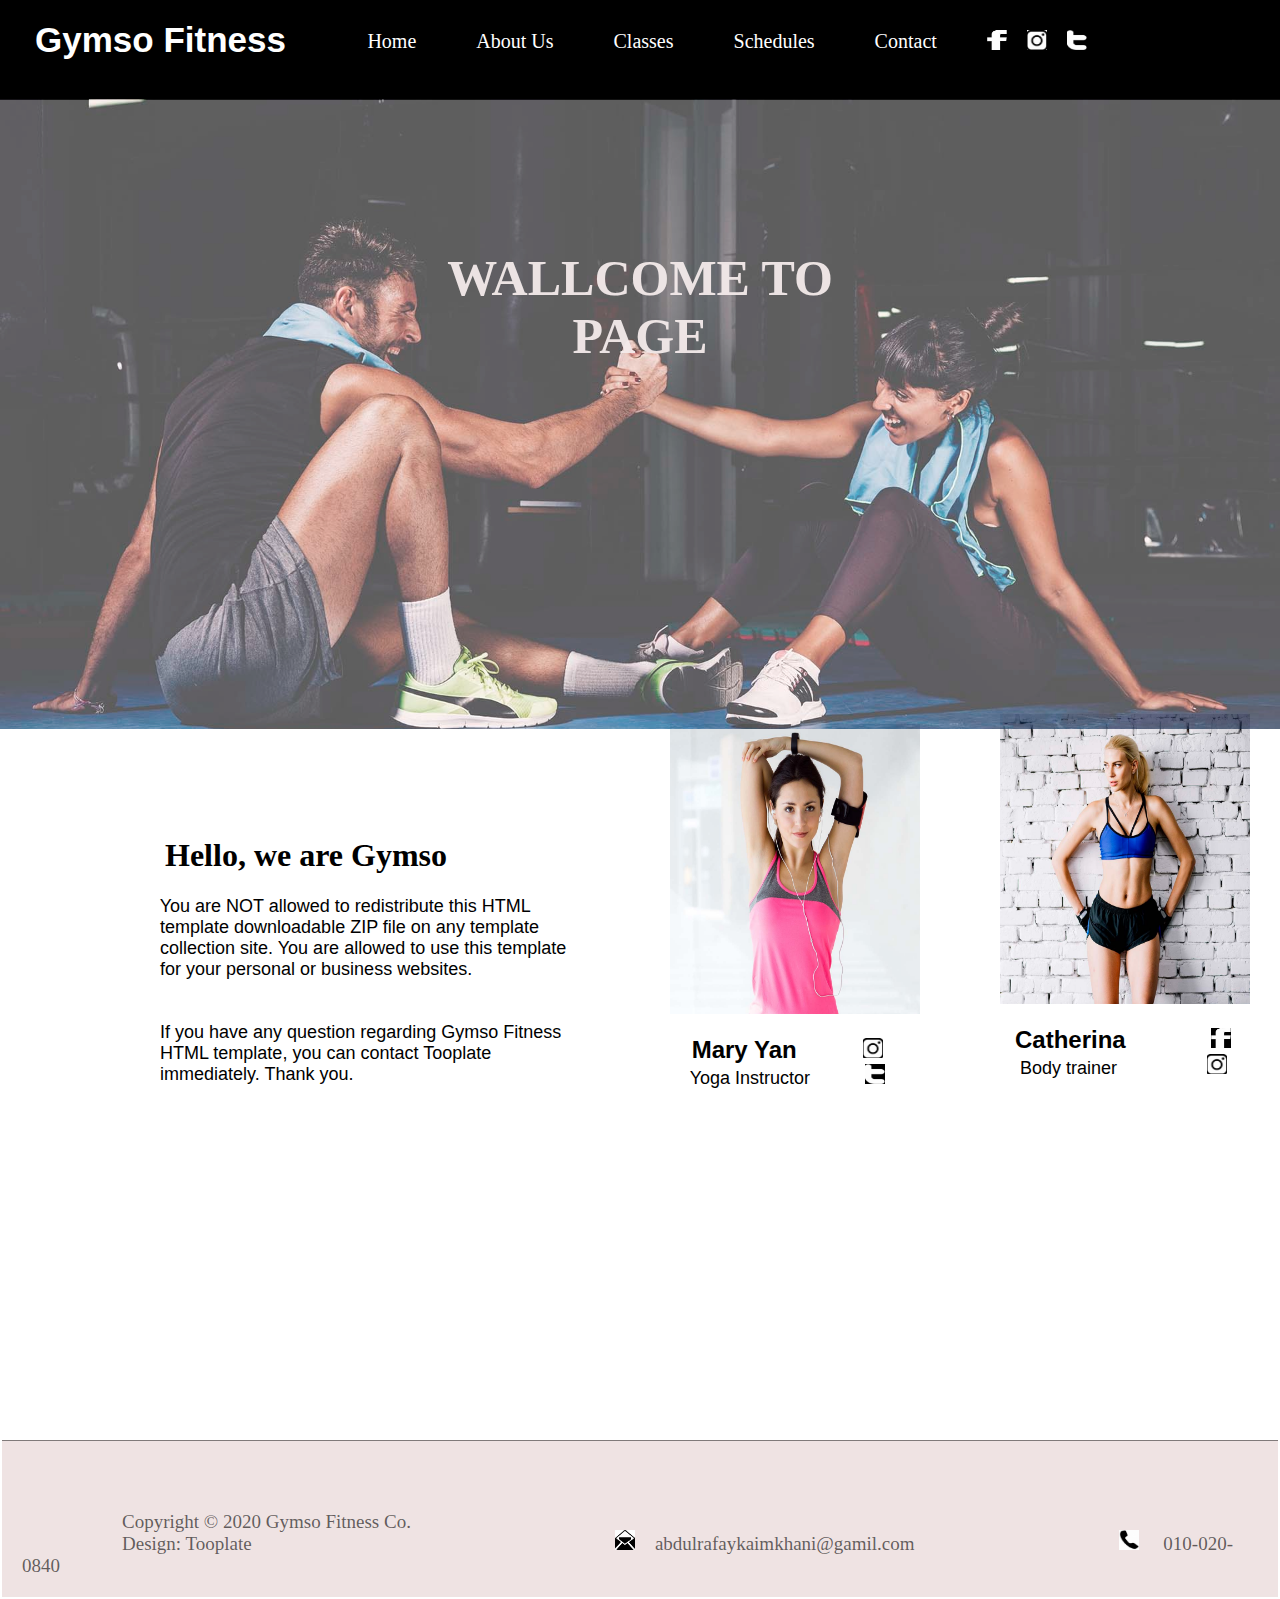
<file: about.html>
<!DOCTYPE html>
<html lang="en">
<head>
    <meta charset="UTF-8">
    <meta http-equiv="X-UA-Compatible" content="IE=edge">
    <meta name="viewport" content="width=device-width, initial-scale=1.0">
    <title>About</title>
    <link rel="stylesheet" href="./style.css">
</head>
<body>
    
    <nav>
        <div class="nav_div">
            <b class="fitness">Gymso Fitness</b>
            <ul class="nav_ul">
                <li class="nav_li"> <a href="./index.html">Home</a> </li>
                <li class="nav_li"><a href="#" >About Us </a></li>
                <li class="nav_li"> <a href="./clesses.html" >Classes</a> </li>
                <li class="nav_li"> <a href="./schedule.html" >Schedules</a> </li>
                <li class="nav_li"> <a href="./contact.html" >Contact</a> </li>
                <li class="nav_img">&nbsp;&nbsp;&nbsp;&nbsp;
                     <img src="./Capture.PNG" alt="facebook" width="20px"> </li>
                <li class="nav_img"><img src="./Capture2.PNG" alt="twitter" width="50px" ></li>
                <li class="nav_img"> <img src="./Capture3.PNG" alt="instragrqam" width="50px"> </li>
            </ul>
           
        </div>
    </nav>
<br><br><br><br><br><br>

    <div class="about_img">
        <div class="about_img_child">
        <h1 class="about_img_text">
            WALLCOME TO <br> 
            PAGE
        </h1>
    </div>
    </div>
    <br><br><br><br><br><br>

    <div class="about_div">
        <h1 class="h1_about">
            Hello, we are Gymso
        </h1>
        <pre class="pre_about">
            You are NOT allowed to redistribute this HTML
            template downloadable ZIP file on any template
            collection site. You are allowed to use this template
            for your personal or business websites.


            If you have any question regarding Gymso Fitness
            HTML template, you can contact Tooplate 
            immediately. Thank you.
        </pre>
        
        <div class="about_div_1stimg">
            <img class="img1" src="./imges/team-image.jpg" alt="">
            <pre class="pre_about">
   <b class="b_about"> Mary Yan </b>            <img src="./imges/Capture2.PNG" alt="">
    Yoga Instructor           <img src="./imges/Capture3.PNG" alt="">

            </pre>
        </div>

        <div class="about_div_2stimg">
            <img class="img2" src="./imges/team-image01.jpg" alt="">
            <pre class="pre_about">
   <b class="b_about">Catherina</b>                 <img src="./imges/Capture.PNG" alt="">
    Body trainer                  <img src="./imges/Capture2.PNG" alt="">
            </pre>
        </div>

    </div>    
<br><br>

<div class="footer_div">
    <span  class="footer_h3">Copyright © 2020 Gymso Fitness Co.  <br>
        Design: Tooplate</span>
        <span class="footer_span">
           <label for="" class="footer_label"> <img src="./imges/email.jpg" alt="">abdulrafaykaimkhani@gamil.com</label>
            
        </span>

        <span class="footer_span">
            <label for="" class="footer_label"> <img src="./imges/Capture4.PNG" alt="">
                010-020-0840</label>
             
         </span>
</div>

</body>
</html>
</file>
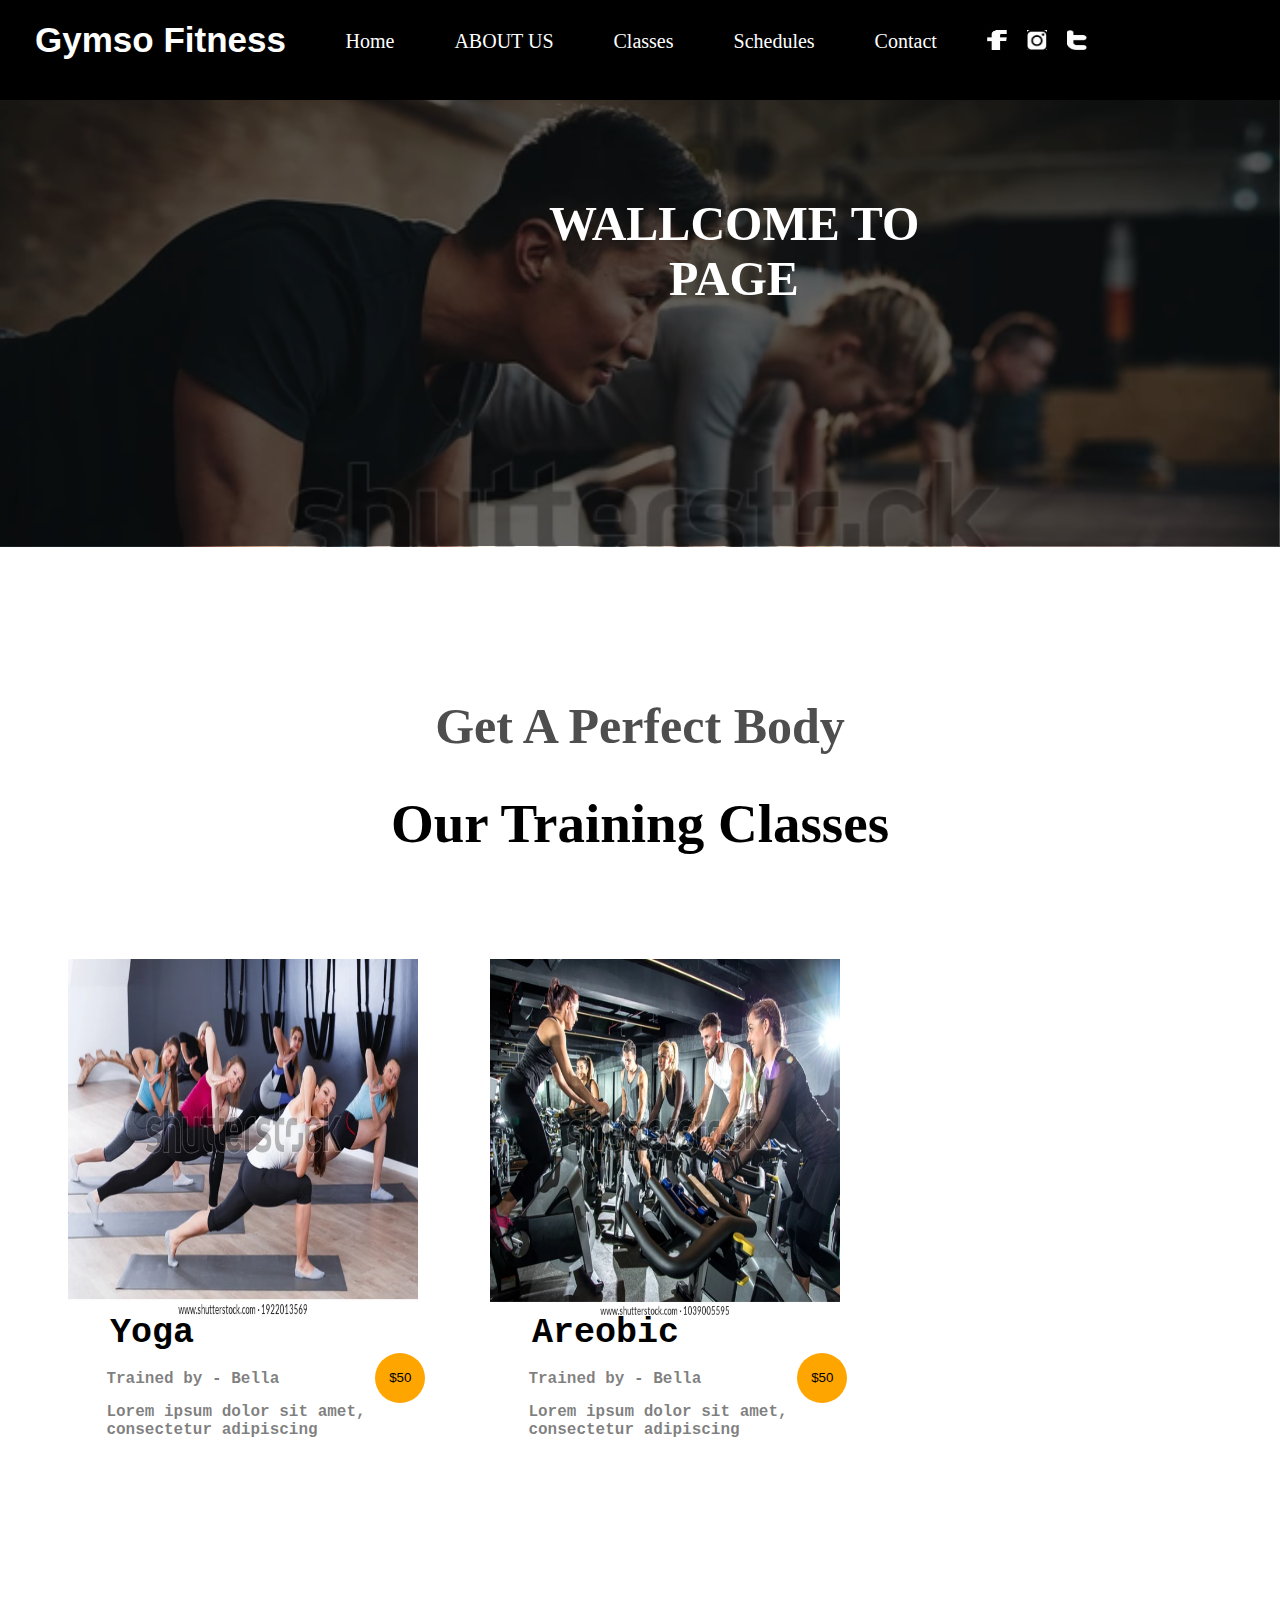
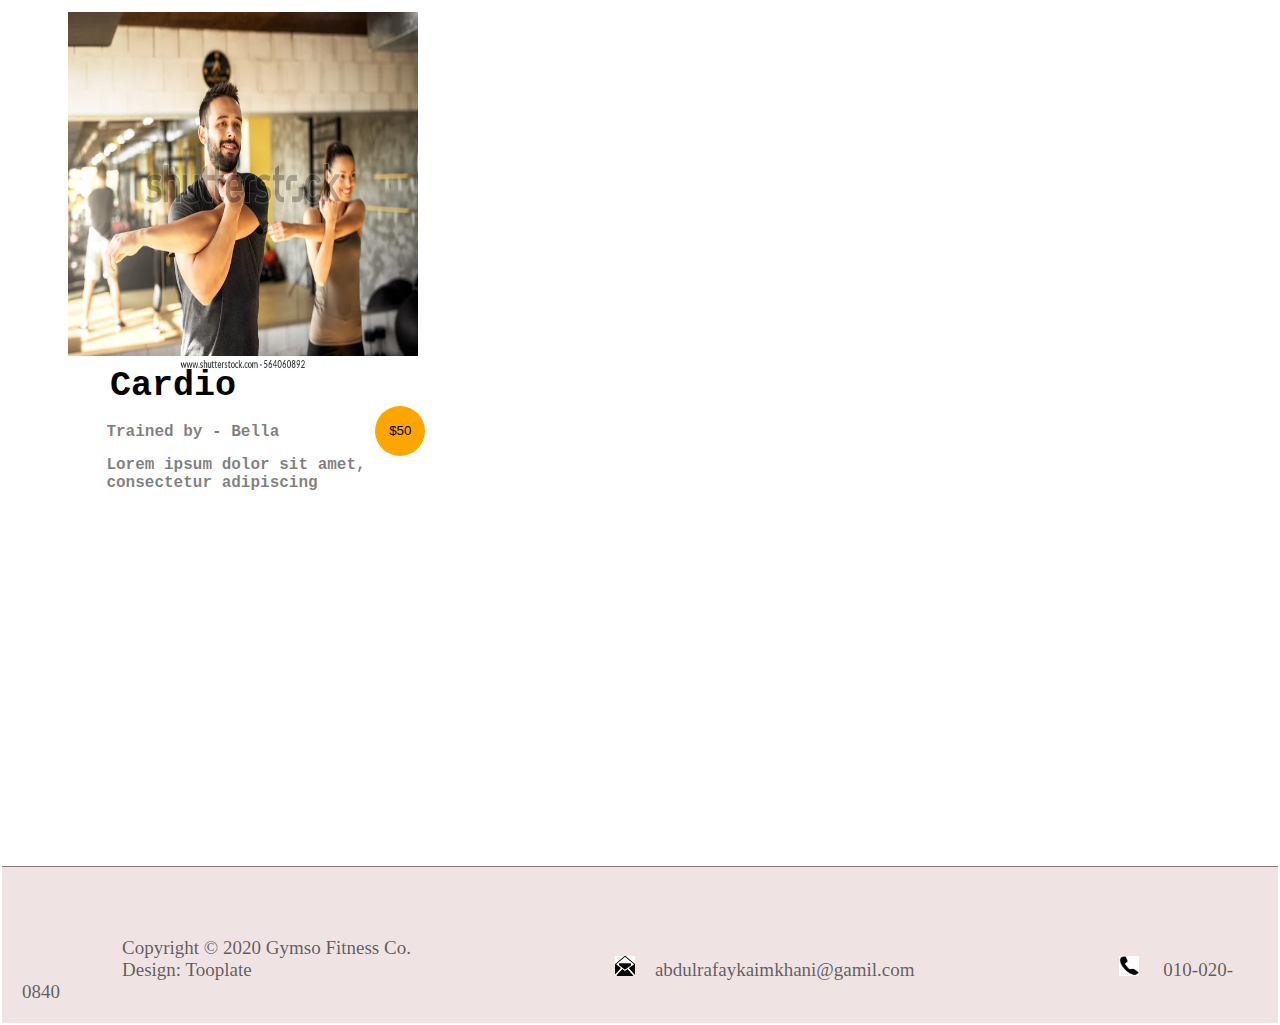
<file: clesses.html>
<!DOCTYPE html>
<html lang="en">
<head>
    <meta charset="UTF-8">
    <meta http-equiv="X-UA-Compatible" content="IE=edge">
    <meta name="viewport" content="width=device-width, initial-scale=1.0">
    <title>Classes</title>
    <link rel="stylesheet" href="./style.css">
</head>
<body>
    
    <nav>
        <div class="nav_div">
            <b class="fitness">Gymso Fitness</b>
            <ul class="nav_ul">
                <li class="nav_li"> <a href="./index.html">Home</a> </li>
                <li class="nav_li"><a href="./about.html" >ABOUT US </a></li>
                <li class="nav_li"> <a href="#" >Classes</a> </li>
                <li class="nav_li"> <a href="./schedule.html" >Schedules</a> </li>
                <li class="nav_li"> <a href="./contact.html" >Contact</a> </li>
                <li class="nav_img">&nbsp;&nbsp;&nbsp;&nbsp;
                     <img src="./Capture.PNG" alt="facebook" width="20px"> </li>
                <li class="nav_img"><img src="./Capture2.PNG" alt="twitter" width="50px" ></li>
                <li class="nav_img"> <img src="./Capture3.PNG" alt="instragrqam" width="50px"> </li>
            </ul>
           
        </div>
    </nav>
     
    <br><br><br> <br>

    <div class="clesses_img">
        <div class="clesses_img_child">
        <h1 class="clesses_img_text">
            WALLCOME TO <br> 
                <r class="r"> PAGE </r>
        </h1>
    </div>
    </div>

    <h1 class="heading">
        Get A Perfect Body
    </h1>
    <h1 class="second_heading">
        Our Training Classes
    </h1>

    <div class="parent_div_img">
       
        <div class="clesses_div_img">
            <img class="clesses__img" src="./imges/about 1.webp" alt="">
            <pre class="class_pre">
                <b class="dark">
  Yoga</b>
    Trained by - Bella          <button style="border-radius: 100%;width:50px;height: 50px;background-color: orange;border:none;">$50</button>
    Lorem ipsum dolor sit amet,
    consectetur adipiscing
    
            </pre>
        </div>

         <div class="clesses_div_img">
            <img class="clesses__img" src="./imges/about 2.webp" alt="">
            <pre class="class_pre">
                <b class="dark">
  Areobic            </b>
    Trained by - Bella          <button style="border-radius: 100%;width:50px;height: 50px;background-color: orange;border:none;">$50</button>
    Lorem ipsum dolor sit amet,
    consectetur adipiscing
    
            </pre>
        </div>

         <div class="clesses_div_img">
            <img class="clesses__img" src="./imges/about 3.webp" alt="">
            <pre class="class_pre">
                <b class="dark">
  Cardio</b>
    Trained by - Bella          <button style="border-radius: 100%;width:50px;height: 50px;background-color: orange;border:none;">$50</button>
    Lorem ipsum dolor sit amet,
    consectetur adipiscing
    
            </pre>
        </div>

    </div>



    <div class="footer_div">
        <span  class="footer_h3">Copyright © 2020 Gymso Fitness Co.  <br>
            Design: Tooplate</span>
            <span class="footer_span">
               <label for="" class="footer_label"> <img src="./imges/email.jpg" alt="">abdulrafaykaimkhani@gamil.com</label>
                
            </span>

            <span class="footer_span">
                <label for="" class="footer_label"> <img src="./imges/Capture4.PNG" alt="">
                    010-020-0840</label>
                 
             </span>
    </div>

</body>
</html>
</file>
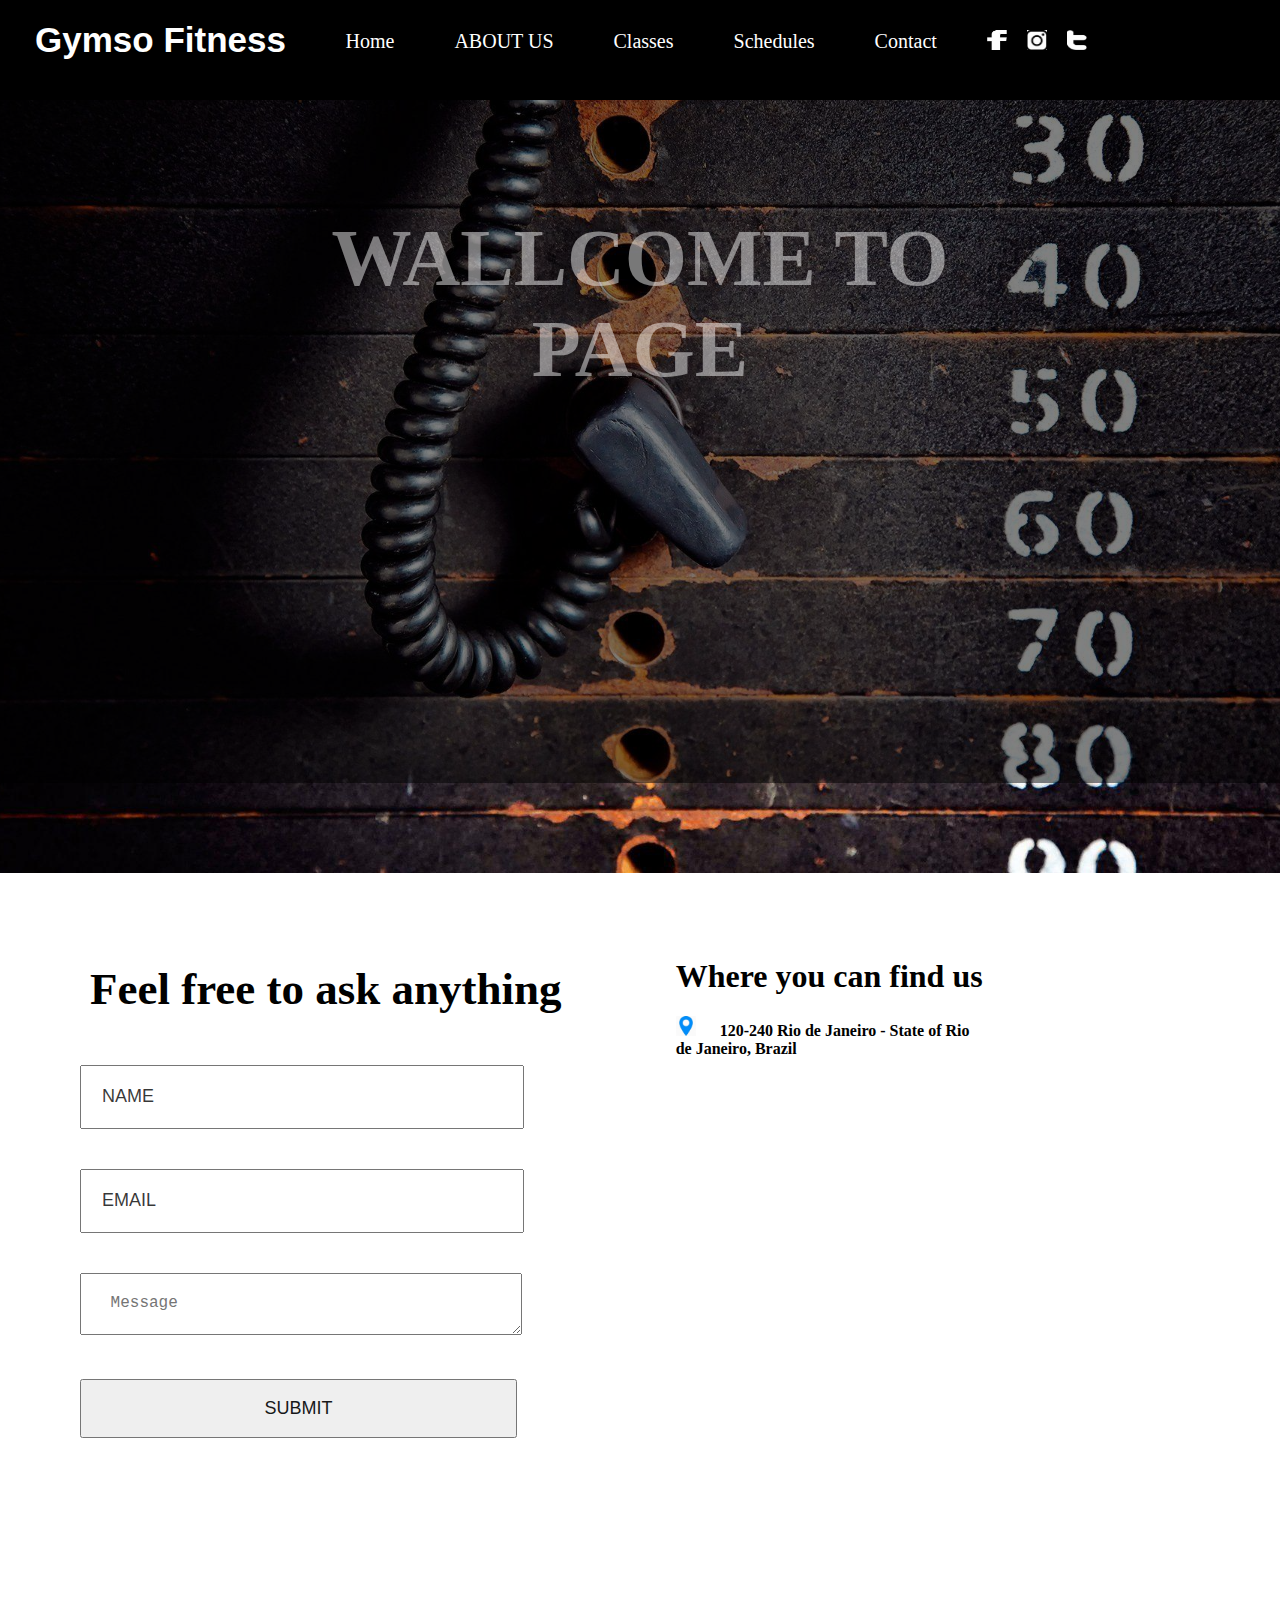
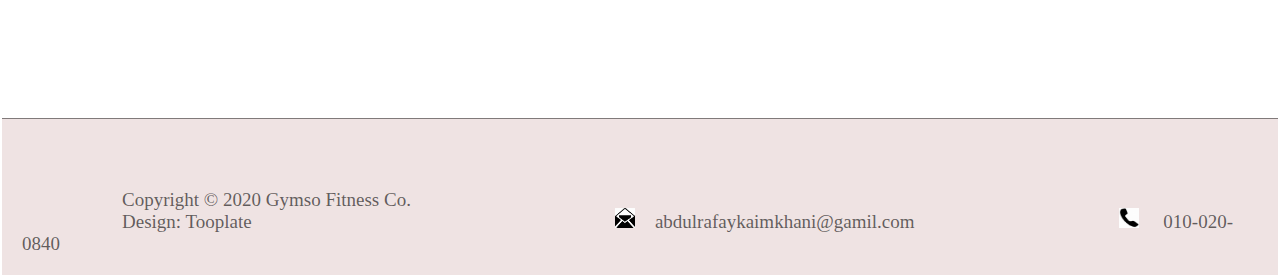
<file: contact.html>
<!DOCTYPE html>
<html lang="en">
<head>
    <meta charset="UTF-8">
    <meta http-equiv="X-UA-Compatible" content="IE=edge">
    <meta name="viewport" content="width=device-width, initial-scale=1.0">
    <title>Contact</title>
    <link rel="stylesheet" href="./style.css">
    <style>
        input , textarea{
            width: 400px;
            height: 20px;
            padding: 20px;
            margin:20px;
            resize: vertical;
        }
         textarea    , input::placeholder{
            color:rgba(0, 0, 0, 0.781);
            font-size: large;
            /* font-weight: 100px; */
        }
        .submit{
            width: 437px;
            height: 59px;
            font-size: large;
            color: #171819;
            padding: 10px;
        }
        .submit:hover{
            background-color: #fd7e14;
            border: none;
        }
        .textarea{
            width: 400px;
            grid-template-rows: none;
        }
    </style>
</head>
<body>
    

    <nav>
        <div class="nav_div">
            <b class="fitness">Gymso Fitness</b>
            <ul class="nav_ul">
                <li class="nav_li"> <a href="./index.html">Home</a> </li>
                <li class="nav_li"><a href="./about.html" >ABOUT US </a></li>
                <li class="nav_li"> <a href="./clesses.html" >Classes</a> </li>
                <li class="nav_li"> <a href="./schedule.html" >Schedules</a> </li>
                <li class="nav_li"> <a href="#" >Contact</a> </li>
                <li class="nav_img">&nbsp;&nbsp;&nbsp;&nbsp;
                     <img src="./Capture.PNG" alt="facebook" width="20px"> </li>
                <li class="nav_img"><img src="./Capture2.PNG" alt="twitter" width="50px" ></li>
                <li class="nav_img"> <img src="./Capture3.PNG" alt="instragrqam" width="50px"> </li>
            </ul>
           
        </div>
    </nav>

    <br><br><br> <br><br>

    <div class="contact_img">
        <div class="contact_img_child">
        <h1 class="contact_img_text" style="margin-top: 150px;">
            WALLCOME TO <br> 
                 PAGE 
        </h1>
    </div>
    </div>


    <div class="contact_div">
        <h1 style="margin-left:30px;font-size:45px">Feel free to ask anything        </h1>
        <input type="text" name="name"  placeholder="NAME" autocomplete="off"><br>
        <input type="email" name="email"  placeholder="EMAIL" autocomplete="off" ><br>
        <textarea class="textarea" name="" id="" cols="40" minlength="40" maxlength="40" rows="10"  placeholder=" Message"></textarea><br>
        <input type="Submit" value="SUBMIT" class="submit">
    </div>

    <div class="ifram_contact">
        <h1 style="margin-top: 60px;">
            Where you can find us
        </h1>
        <h4>
           <img src="./imges/location.jpg" alt="">
            120-240 Rio de Janeiro - State of Rio <br>
             de Janeiro, Brazil


        </h4>
        <iframe
         src="https://www.google.com/maps/embed?pb=!1m18!1m12!1m3!1d57678.20311834197!2d68.31545247910161!3d25.37508010000001!2m3!1f0!2f0!3f0!3m2!1i1024!2i768!4f13.1!3m3!1m2!1s0x394c711b254c1bb5%3A0xd23a2484c540ad00!2sBroadway%20Pizza%20Auto%20Bhan%20Hydrabad!5e0!3m2!1sen!2s!4v1628025301743!5m2!1sen!2s" 
         width="600" height="285" style="border:0;margin-top: 50px;" allowfullscreen="" loading="lazy"></iframe>
    </div>


    <div class="footer_div">
        <span  class="footer_h3">Copyright © 2020 Gymso Fitness Co.  <br>
            Design: Tooplate</span>
            <span class="footer_span">
               <label for="" class="footer_label"> <img src="./imges/email.jpg" alt="">abdulrafaykaimkhani@gamil.com</label>
                
            </span>

            <span class="footer_span">
                <label for="" class="footer_label"> <img src="./imges/Capture4.PNG" alt="">
                    010-020-0840</label>
                 
             </span>
    </div>

</body>
</html>
</file>
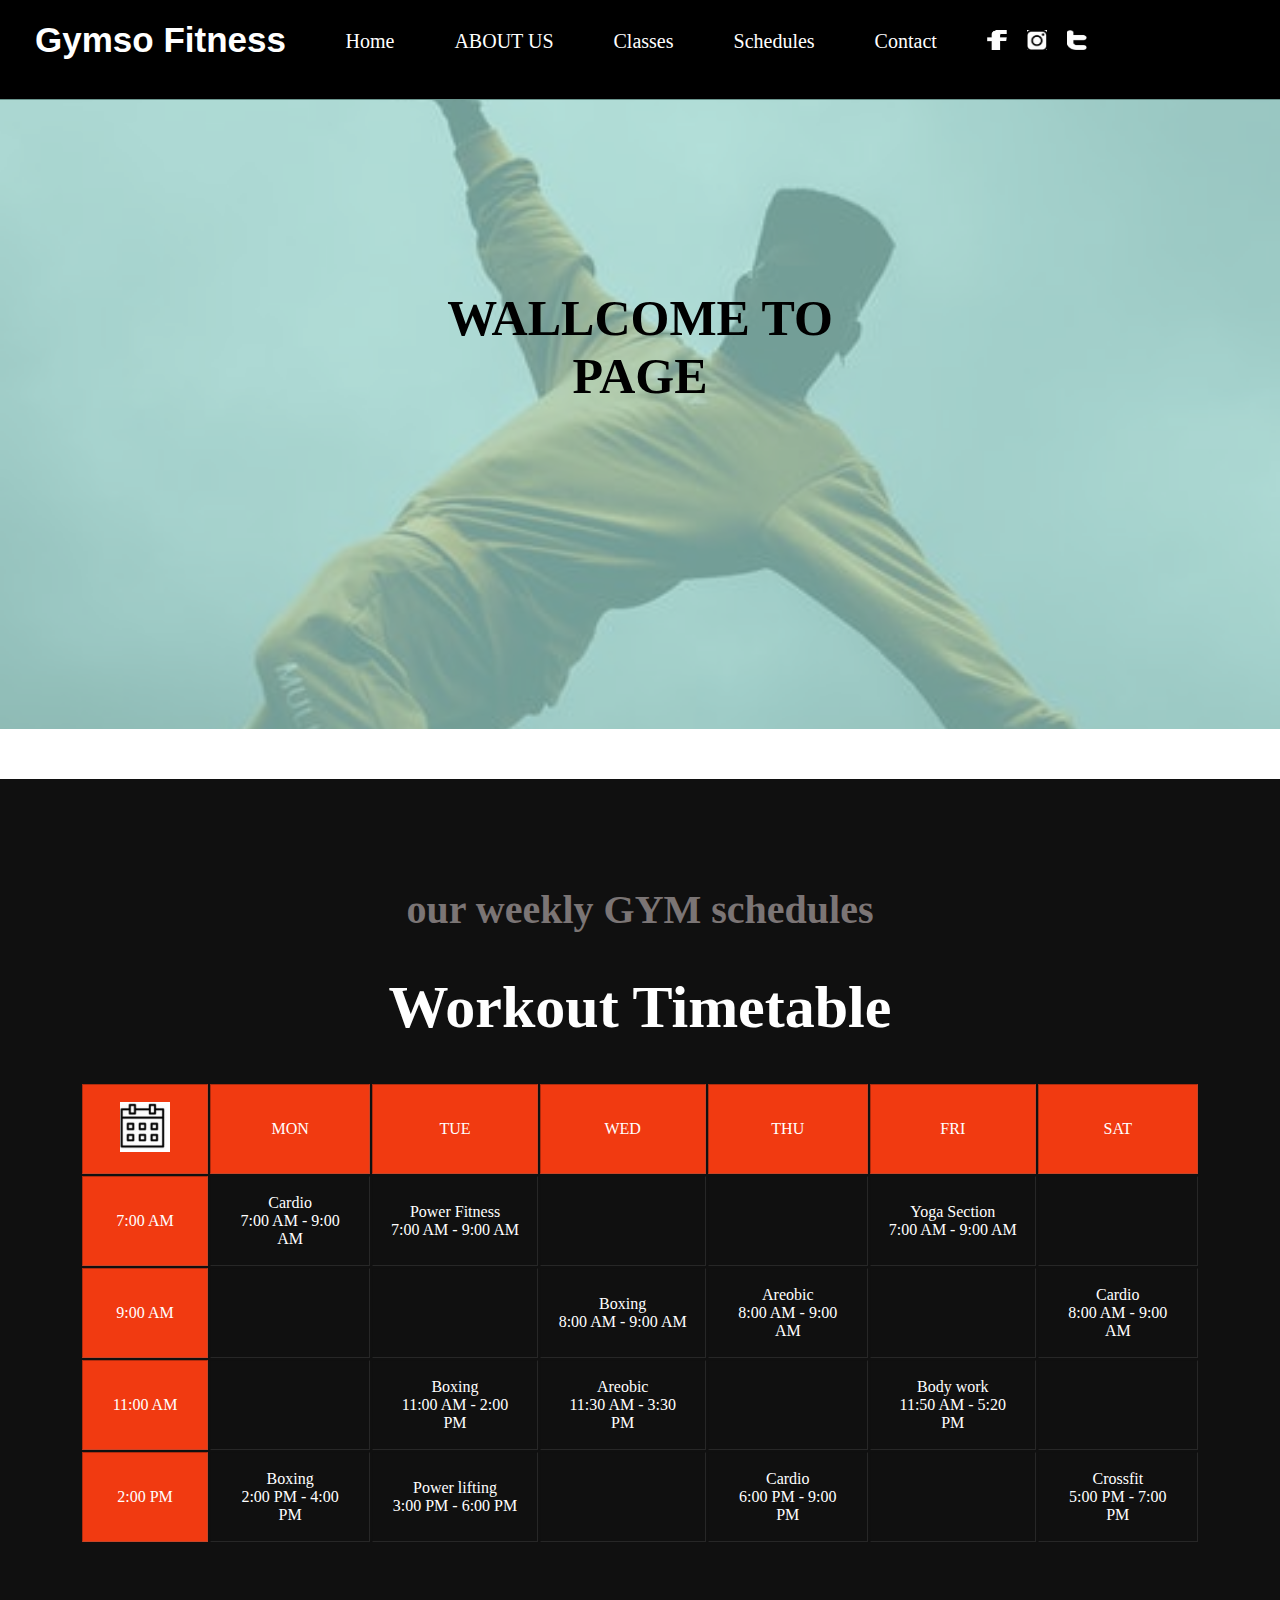
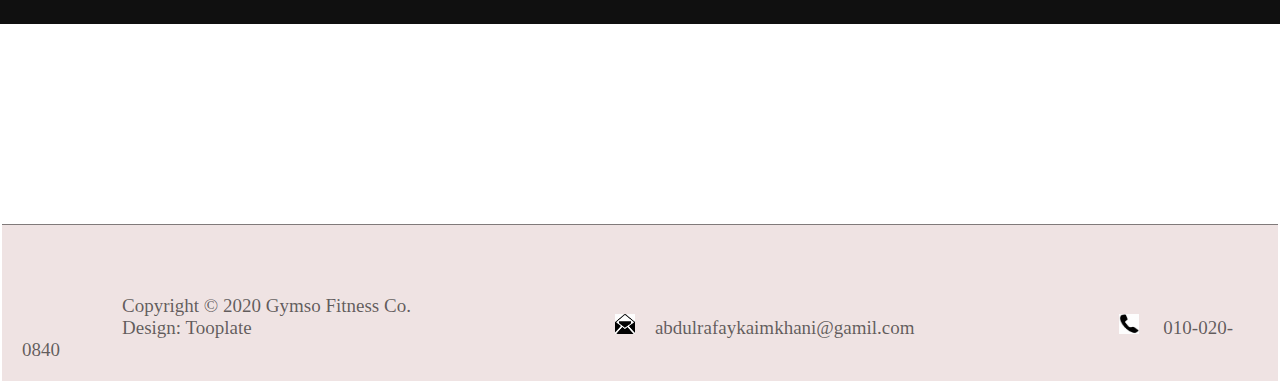
<file: schedule.html>
<!DOCTYPE html>
<html lang="en">
<head>
    <meta charset="UTF-8">
    <meta http-equiv="X-UA-Compatible" content="IE=edge">
    <meta name="viewport" content="width=device-width, initial-scale=1.0">
    <title>Schedules</title>
    <link rel="stylesheet" href="./style.css">
</head>
<body>
    
    <nav>
        <div class="nav_div">
            <b class="fitness">Gymso Fitness</b>
            <ul class="nav_ul">
                <li class="nav_li"> <a href="./index.html">Home</a> </li>
                <li class="nav_li"><a href="./about.html" >ABOUT US </a></li>
                <li class="nav_li"> <a href="./clesses.html" >Classes</a> </li>
                <li class="nav_li"> <a href="#" >Schedules</a> </li>
                <li class="nav_li"> <a href="./contact.html" >Contact</a> </li>
                <li class="nav_img">&nbsp;&nbsp;&nbsp;&nbsp;
                     <img src="./Capture.PNG" alt="facebook" width="20px"> </li>
                <li class="nav_img"><img src="./Capture2.PNG" alt="twitter" width="50px" ></li>
                <li class="nav_img"> <img src="./Capture3.PNG" alt="instragrqam" width="50px"> </li>
            </ul>
           
        </div>
    </nav>

    <br><br><br><br><br><br>

    <div class="schedule_img">
        <div class="schedule_img_child">
        <h1 class="schedule_img_text">
            WALLCOME TO <br> 
                <r class="a"> PAGE </r>
        </h1>
    </div>
    </div>


    <div  class="schedule_table_div">
        <h1 style="color: rgba(231, 219, 219, 0.513);font-size: 40px;">
            our weekly GYM schedules
        </h1>
        <h1 style="font-size: 60px;">
            Workout Timetable
        </h1>
        <table border="2px solid black"  width="100%" height="100vh">
            <tr>
                <td class="sch_color" style="width: 90px;"><img src="./imges/celender.jpg" alt="" class="img_schedule"></td>
                <td class="sch_color">MON</td>
                <td class="sch_color">TUE</td>
                <td class="sch_color">WED</td>
                <td class="sch_color">THU</td>
                <td class="sch_color">FRI</td>
                <td class="sch_color">SAT</td>
            </tr>
            <tr>
                <td class="sch_color">7:00 AM	</td>
                <td>Cardio
                    <br> 7:00 AM - 9:00 AM
                </td>
                <td>Power Fitness
                    <br> 7:00 AM - 9:00 AM
                </td>
                <td></td>
                <td></td>
                <td>Yoga Section
                 <br> 7:00 AM - 9:00 AM
                </td>
                <td></td>
            </tr>
            <tr>
                <td class="sch_color">9:00 AM	</td>
                <td></td>
                <td></td>
                <td>Boxing 
                    <br>8:00 AM - 9:00 AM
                </td>
                <td>Areobic
                    <br>8:00 AM - 9:00 AM
                </td>
                <td></td>
                <td>Cardio
                    <br>8:00 AM - 9:00 AM
                </td>
            </tr>
            <tr>
                <td class="sch_color">11:00 AM	</td>
                <td></td>
                <td>Boxing
                    <br>11:00 AM - 2:00 PM
                </td>
                <td>Areobic
                    <br>11:30 AM - 3:30 PM
                </td>
                <td></td>
                <td>Body work
                    <br> 11:50 AM - 5:20 PM
                </td>
                <td></td>
            </tr>
            <tr>
                <td class="sch_color">2:00 PM	</td>
                <td>Boxing
                    <br>2:00 PM - 4:00 PM
                </td>
                <td>Power lifting
                    <br>3:00 PM - 6:00 PM
                </td>
                <td>
                </td>
                <td>Cardio
                    <br>6:00 PM - 9:00 PM</td>
                <td></td>
                <td>Crossfit              
                    <br>5:00 PM - 7:00 PM
                  </td>
            </tr>
        </table>
    </div>


    <div class="footer_div">
        <span  class="footer_h3">Copyright © 2020 Gymso Fitness Co.  <br>
            Design: Tooplate</span>
            <span class="footer_span">
               <label for="" class="footer_label"> <img src="./imges/email.jpg" alt="">abdulrafaykaimkhani@gamil.com</label>
                
            </span>

            <span class="footer_span">
                <label for="" class="footer_label"> <img src="./imges/Capture4.PNG" alt="">
                    010-020-0840</label>
                 
             </span>
    </div>

</body>
</html>
</file>
<file: style.css>
body{
    padding: 0%;
    margin: 0%;
}
nav{
    background-color:rgb(0, 0, 0);
    height: 70px;
    width: 97.80%;
    padding: 15px;
    margin: 0px;
    position:fixed; 
    /* margin-top: -20px; */
}
.nav_ul{
    text-decoration: none;
    display: inline-block;
    list-style-type: none;
    float:right;
    display: flex;
    margin: 5px;
    padding: 10px;   
    margin-right: 150px;
    /* font-size: large; */
}
.nav_li{
    margin:0% 10px;
    padding: 0% 10px;
    font-size: 20px;
    /* margin-top: 20px; */
}
a{
    text-decoration: none ;
    padding: 10px; 
    color: white;
    /* margin-top: 20px;  */
}
ul li a:hover{
    /* background-color: azure; */
    border-bottom: 2px solid red; 
    font-family: bold;
}
.fitness{
    color: white;
    font-size: 35px;
   display: inline-block;
   margin-top: 5px;
   font-family: 'Franklin Gothic Medium', 'Arial Narrow', Arial, sans-serif;
   margin-left: 20px;
}
.fitness:hover{
    color: red;
    transition: 5s;
}
img{
    width: 20px;
    height: 20px;
    /* display: inline-block; */
    /* float:right; */
    margin-right: 20px;
}


.img_div{
    width: 100%;
    height: 790px;
    background-image: url(./1.jpg);
    background-position: center;
    background-size: cover;
    /* margin-top: -190px; */
    /* position: fixed; */
    /* overflow: scroll; */
    
    /* opacity: 100vh; */
           /* background-size: 100%; */
}
.color_div{
    width: 100%;
    height: 790px;
    /* position: absolute; */
    /* position: fixed; */
    /* margin-top: -590.55px; */
    margin-top: -510px;
    background-color: rgba(0, 0, 0, 0.664);     
}
.text_img{
    text-align: center;
    color: white;
    font-size: 29px;
    margin-top: 190px;
}

.text_h1{
    color: white;
    text-align: center;
    font-size: 50px;
    /* margin-top: 190px; */
}

.button{
    border:none;color: white;
    background: none;
    padding: 5px;
    margin-left: 550px;
    font-size: 15px;
}
.button:hover{
    color: red;
}
.button2{
    color: red;
    background: none;
    width: 130px;
    height: 50px;
    border: 2px solid red;
}
.button2:hover{
    background-color:whitesmoke;
}
.home_div{
    background-color: rgba(0, 0, 0, 0.945);
    /* margin-top: 1000px; */
    color: white;
    padding: 40px;
    margin: 0%;
    margin-top: 200px;
}
.home2_div{
    width: 450px;
    padding: 50px;
    margin: 10px;
    /* text-align: center; */
    margin-left: 180px;
    border-right: 2px solid rgba(39, 36, 36, 0.89);
    /* border-right:500px ; */
    display: inline-block;
}

.teming_work{
    padding: 50px;
    /* width: 500px; */
    margin-left: 740px;
    margin-top: -378px;
    /* border-left:1px solid white; */ 
}

.home_button{
    background-color:#F13A11;
    width: 390px;
    height: 60px;
    /* border-radius: 50px; */
    border: none;
    font-size: large;
    color: white    ;
}

.home_button:hover{
    background-color: #FFFFFF;
    color:#F13A11 ;
}

.footer_div{
    border-top:1px solid  rgba(41, 39, 39, 0.561);
    padding: 20px;
    margin: 2px;
    margin-top: 100px;
    background-color: rgba(233, 218, 218, 0.746);
    margin-top: 200px;
}

.footer_h3{
    display: inline-block;
    margin-top: 50px;
    margin-left: 100px;
    color: rgba(0, 0, 0, 0.609);
    font-size: 19px;

}
.footer_label{
    /* display: inline-block; */
    margin-left: 200px;
    color: rgba(0, 0, 0, 0.609);
    font-size: 19px;
    margin-top: 100px;
}

                /* about Page Css */

.about_img{
    width: 100%;
    height: 70vh;
    margin-top: -9px;
    background-image: url(./imges/hero-bg.jpg);
    background-position: center;
    background-size: cover;
    opacity: 0.700; 
    position:absolute;   
}

.about_img_text{
    color: rgba(238, 226, 226, 0.952);
    font-size: 50px;
    text-align: center;
    margin-top: 150px;
}

.about_div{
    /* border: 2px solid black; */
    margin-top: 500px;
    padding: 100px;
}
.pre_about{
    font-size: 20px;
    font-family:-apple-system, BlinkMacSystemFont, 'Segoe UI', Roboto, Oxygen, Ubuntu, Cantarell, 'Open Sans', 'Helvetica Neue', sans-serif;
}

.h1_about{
    margin-left: 65px;
}

.about_div_1stimg,.about_div_2stimg{
    width: 250px;
    height: 390px;
    /* border: 2px solid black; */
}

.img1{
       width: 250px;
    height: 290px;
}

.about_div_1stimg{
    margin-left: 570px;
    margin-top: -400px;
}

.img2{
    width: 250px;
    height: 290px;
}

.about_div_2stimg{
    margin-left: 900px;
    margin-top: -400px;
}

.pre_about{
    font-size: large;
}

.b_about{
    font-size: x-large;
}

                /* classes css */

.clesses_img{
    width: 100%;
    height: 50vh;
    background-image: url(./imges/clesses_img.webp);
    background-size: cover;
    /* background-position: ; */
    /* position: absolute; */
    /* opacity: 0.890;/ */

    color: white;
    margin-top: 25px;
}

.clesses_img_child{
        background-color: rgba(0, 0, 0, 0.609);
        height: 50vh;
        width: 100%;
        margin: -1px;
        position: absolute;
}
.clesses_img_text{
    /* text-align: center; */
    margin-left: 550px;
    margin-top: 100px;
    font-size: xxx-large;
    font-family:cursive;
}
.r{
    margin-left: 120px;
}

.heading{
    text-align: center;
    font-size: 50px;
    margin-top: 150px;
    color:rgba(66, 65, 65, 0.931); 
    /* font-family:cursive;  */
}

.second_heading{
    text-align: center;
    font-size: 55px;   
}
.parent_div_img{
        padding: 20px;
}
.clesses_div_img,.parent_div_img{
    /* border: 2px solid black; */
    display: inline-block;
    padding: 29px;
    margin: 5px;
}

.clesses_div_img{
    width: 350px;
    height: 65vh;
}

.clesses__img{
    width: 350px;
    height: 40vh;
    margin-top: -1px;
}
.dark{
    font-size: 35px;
    color: black  ;
    /* margin-top: -100px; */
    /* margin-right: -90px; */
}
.class_pre{
    margin-top: -50px;
    font-size: large;
    font-weight:bold;
    color: rgba(0, 0, 0, 0.513);
}

                    /* schedule  CSS */


.schedule_img{
    width: 100%;
    height: 70vh;
    background-image: url(./imges/suhedules.jpeg);
    background-size: cover;
    background-position: center;
    margin-top: -9px;
}
.schedule_img_child{
    width: 100%;
    height: 70vh;
    position:absolute;
    background-color:rgba(158, 223, 212, 0.664);
}
.schedule_img_text{
    text-align: center;
    margin-top: 190px;
    font-size:50px;
    font-family:serif
}
.schedule_table_div{
    background-color: rgba(0, 0, 0, 0.938);
    color: white;
    padding: 80px;
    margin-top: 50px;
    /* margin: px; */
    text-align: center;
}
.img_schedule{
    width: 50px;
    height: 50px;
    /* text-align:center; */
    margin-left: 20px;
}
table{
    text-align: center;
    border: none;
    
}
table tr td{
    padding: 17px;
    border-color:rgba(98, 97, 97, 0.287);
}
.sch_color{
    background-color:#F13A11 ;
}


                    /* Contact CSS */


.contact_img{
    width: 100%;
    height: 90vh;
    background-image: url(./imges/contact.jpg);
    background-size: cover;
    background-position: center;
    margin-top: -27px;
}  
.contact_img_child{
    height: 80vh;
    width: 100%;
    background-color: rgba(0, 0, 0, 0.493);
    color: rgba(255, 255, 255, 0.472);
    text-align: center;
    font-size: 40px;
    position:absolute;
    /* margin-top: -140px; */
}          
.contact_div{
    padding: 50px;
    margin: 10px;
    border: 2px;
    display: inline-block;
    
} 
.ifram_contact{
    display: inline-block;
    margin-left: 50px;
    /* margin-top: 190px; */
    
}
</file>
